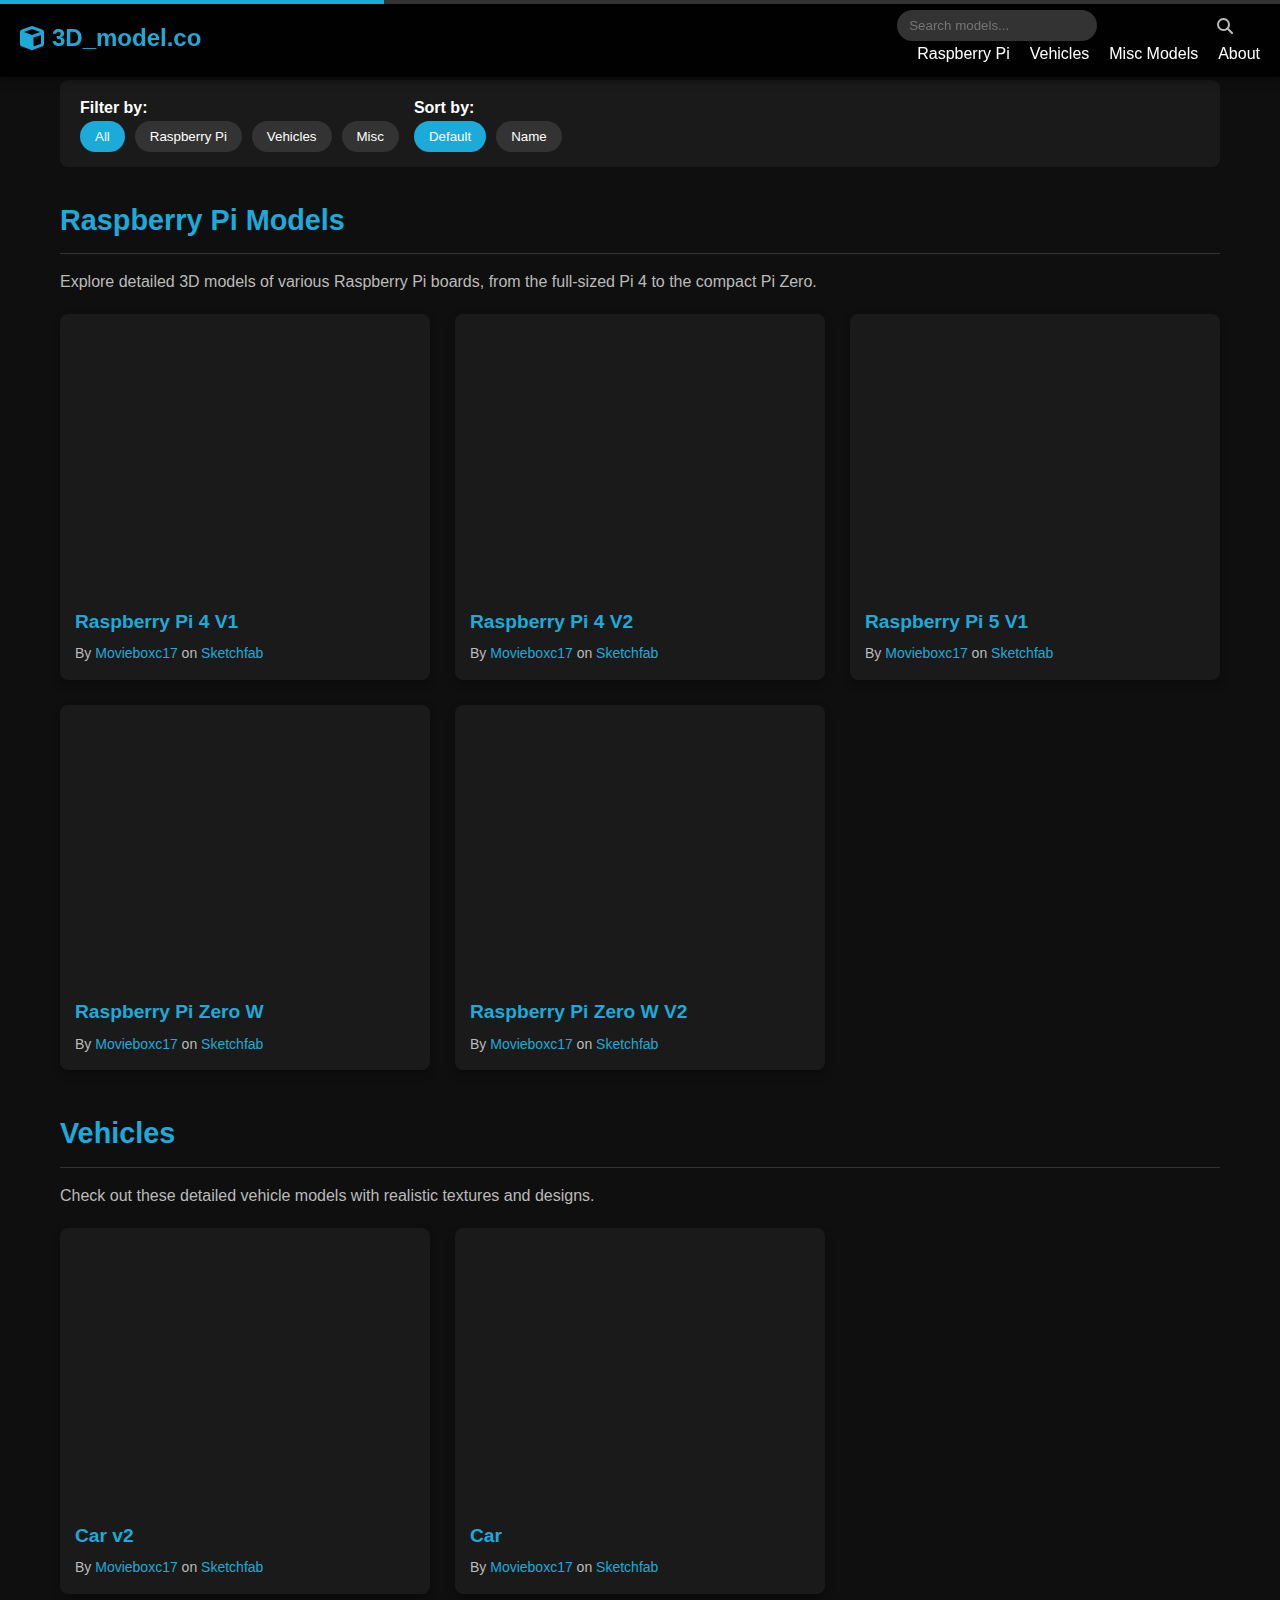
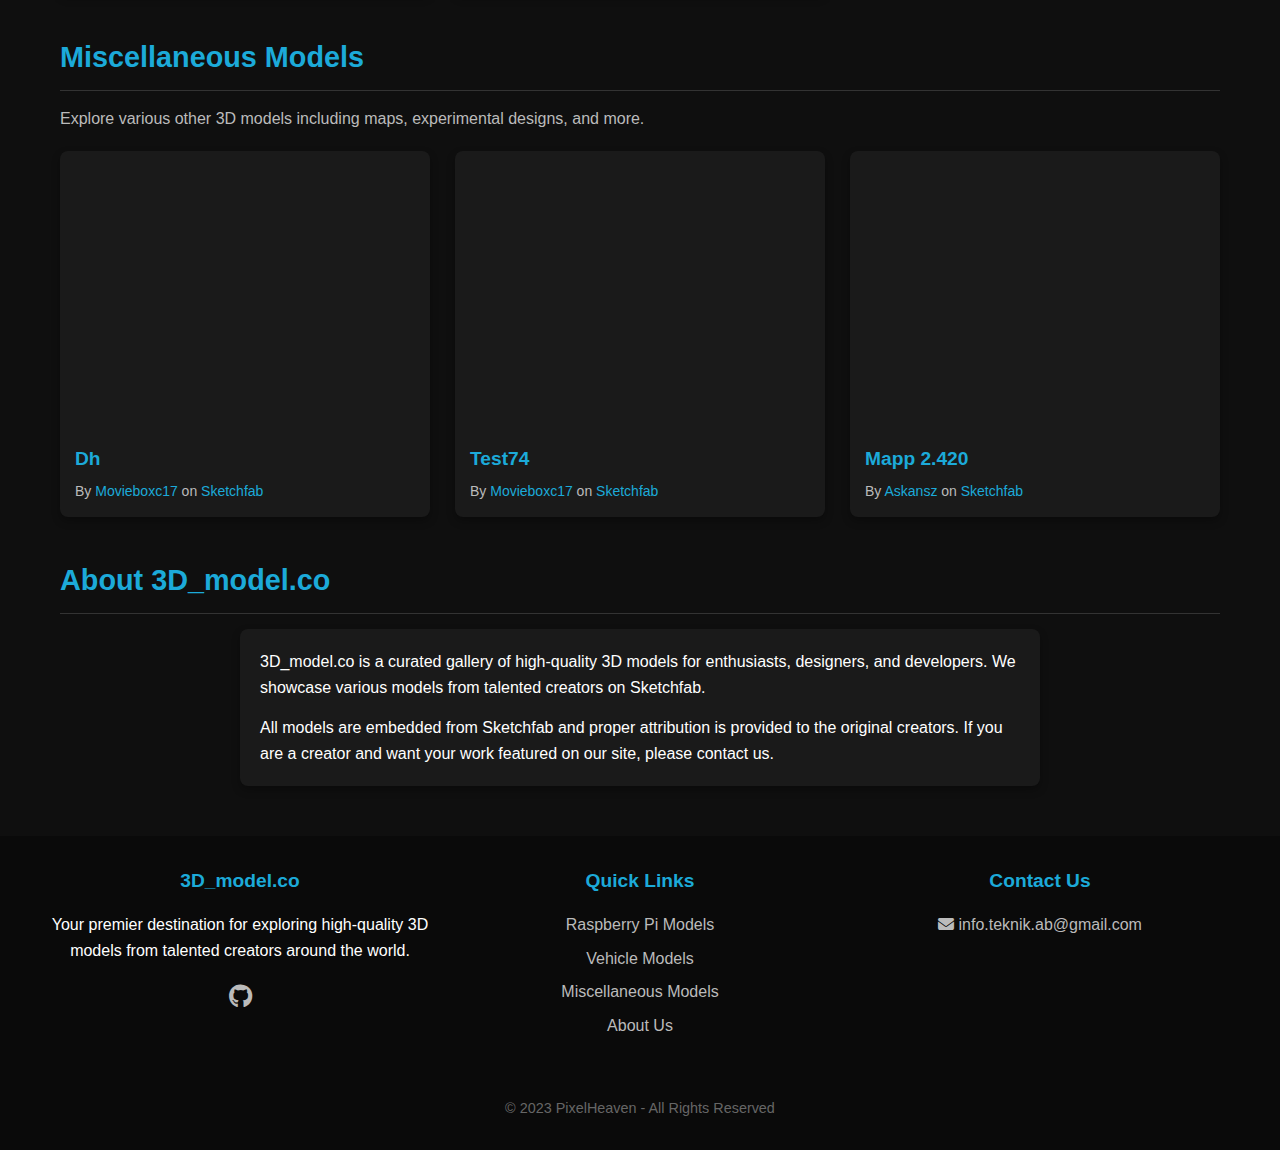
<file: index.html>
<!DOCTYPE html>
<html lang="en">
<head>
  <meta charset="UTF-8">
  <meta name="viewport" content="width=device-width, initial-scale=1.0">
  <title>3D Models Gallery | 3D_model.co</title>
  <link rel="stylesheet" href="https://cdnjs.cloudflare.com/ajax/libs/font-awesome/6.4.0/css/all.min.css">
  <style>
    /* Reset default margin and padding */
    * {
      margin: 0;
      padding: 0;
      box-sizing: border-box;
    }

    :root {
      --primary-color: #1caad9;
      --background-color: #0f0f0f;
      --card-background: #1a1a1a;
      --text-color: #fff;
      --secondary-text: #bbb;
      --accent-color: #ff4081;
    }

    body {
      font-family: 'Segoe UI', Tahoma, Geneva, Verdana, sans-serif;
      background-color: var(--background-color);
      color: var(--text-color);
      line-height: 1.6;
      padding-top: 60px; /* For fixed header */
    }

    /* Header Styles */
    header {
      background-color: rgba(0, 0, 0, 0.9);
      position: fixed;
      top: 0;
      left: 0;
      right: 0;
      z-index: 1000;
      box-shadow: 0 2px 10px rgba(0, 0, 0, 0.5);
      padding: 10px 20px;
      display: flex;
      justify-content: space-between;
      align-items: center;
    }

    .logo {
      font-size: 1.5rem;
      font-weight: bold;
      color: var(--primary-color);
      text-decoration: none;
      display: flex;
      align-items: center;
    }

    .logo i {
      margin-right: 8px;
    }

    nav ul {
      display: flex;
      list-style: none;
    }

    nav ul li {
      margin-left: 20px;
    }

    nav ul li a {
      color: var(--text-color);
      text-decoration: none;
      transition: color 0.3s;
    }

    nav ul li a:hover {
      color: var(--primary-color);
    }

    .search-bar {
      position: relative;
      margin-right: 15px;
    }

    .search-bar input {
      padding: 8px 35px 8px 12px;
      border-radius: 20px;
      border: none;
      background-color: #333;
      color: var(--text-color);
      width: 200px;
    }

    .search-bar i {
      position: absolute;
      right: 12px;
      top: 50%;
      transform: translateY(-50%);
      color: var(--secondary-text);
    }

    /* Main Content Styles */
    .main-container {
      max-width: 1200px;
      margin: 20px auto;
      padding: 0 20px;
    }

    .category-title {
      margin: 30px 0 15px;
      padding-bottom: 10px;
      border-bottom: 1px solid #333;
      font-size: 1.8rem;
      color: var(--primary-color);
    }

    .category-description {
      margin-bottom: 20px;
      color: var(--secondary-text);
    }

    .model-grid {
      display: grid;
      grid-template-columns: repeat(auto-fill, minmax(350px, 1fr));
      gap: 25px;
      margin-bottom: 40px;
    }

    .model-card {
      background-color: var(--card-background);
      border-radius: 8px;
      overflow: hidden;
      transition: transform 0.3s, box-shadow 0.3s;
      box-shadow: 0 4px 8px rgba(0, 0, 0, 0.3);
    }

    .model-card:hover {
      transform: translateY(-5px);
      box-shadow: 0 8px 16px rgba(0, 0, 0, 0.4);
    }

    .model-embed {
      width: 100%;
      padding-top: 75%; /* 4:3 Aspect ratio */
      position: relative;
    }

    .model-embed iframe {
      position: absolute;
      top: 0;
      left: 0;
      width: 100%;
      height: 100%;
      border: none;
    }

    .model-info {
      padding: 15px;
    }

    .model-title {
      font-size: 1.2rem;
      margin-bottom: 5px;
      color: var(--primary-color);
    }

    .attribution {
      font-size: 14px;
      color: var(--secondary-text);
    }

    .attribution a {
      color: var(--primary-color);
      text-decoration: none;
      transition: color 0.3s;
    }

    .attribution a:hover {
      text-decoration: underline;
    }

    /* Filter Controls */
    .filters {
      background-color: var(--card-background);
      padding: 15px 20px;
      border-radius: 8px;
      margin-bottom: 30px;
      display: flex;
      flex-wrap: wrap;
      gap: 15px;
      align-items: center;
    }

    .filter-label {
      font-weight: bold;
      margin-right: 10px;
    }

    .filter-options {
      display: flex;
      flex-wrap: wrap;
      gap: 10px;
    }

    .filter-btn {
      padding: 8px 15px;
      background-color: #333;
      border: none;
      border-radius: 20px;
      color: var(--text-color);
      cursor: pointer;
      transition: background-color 0.3s;
    }

    .filter-btn.active {
      background-color: var(--primary-color);
    }

    .filter-btn:hover:not(.active) {
      background-color: #444;
    }

    /* Footer Styles */
    footer {
      background-color: #0a0a0a;
      padding: 30px 20px;
      margin-top: 50px;
      text-align: center;
    }

    .footer-content {
      max-width: 1200px;
      margin: 0 auto;
      display: flex;
      flex-wrap: wrap;
      justify-content: space-between;
    }

    .footer-section {
      flex: 1;
      min-width: 250px;
      margin-bottom: 20px;
    }

    .footer-title {
      font-size: 1.2rem;
      margin-bottom: 15px;
      color: var(--primary-color);
    }

    .footer-links a {
      display: block;
      color: var(--secondary-text);
      text-decoration: none;
      margin-bottom: 8px;
      transition: color 0.3s;
    }

    .footer-links a:hover {
      color: var(--text-color);
    }

    .social-icons {
      display: flex;
      gap: 15px;
      justify-content: center;
      margin-top: 15px;
    }

    .social-icons a {
      color: var(--secondary-text);
      font-size: 1.5rem;
      transition: color 0.3s;
    }

    .social-icons a:hover {
      color: var(--primary-color);
    }

    .copyright {
      margin-top: 30px;
      color: #666;
      font-size: 0.9rem;
      text-align: center;
      width: 100%;
    }

    /* Responsive Styles */
    @media (max-width: 768px) {
      header {
        flex-direction: column;
        padding: 10px;
      }

      .logo {
        margin-bottom: 10px;
      }

      .search-and-nav {
        width: 100%;
      }

      .search-bar {
        margin: 10px 0;
        width: 100%;
      }

      .search-bar input {
        width: 100%;
      }

      nav ul {
        justify-content: center;
        margin: 10px 0;
      }

      nav ul li {
        margin: 0 10px;
      }

      .model-grid {
        grid-template-columns: repeat(auto-fill, minmax(280px, 1fr));
      }

      .filters {
        flex-direction: column;
        align-items: flex-start;
      }
    }

    @media (max-width: 480px) {
      .model-grid {
        grid-template-columns: 1fr;
      }
    }

    /* Loading Animation */
    .loader {
      width: 100%;
      height: 4px;
      background-color: #333;
      position: fixed;
      top: 0;
      overflow: hidden;
      z-index: 1001;
    }

    .loader:before {
      content: "";
      position: absolute;
      background-color: var(--primary-color);
      height: 4px;
      width: 30%;
      animation: loading 2s infinite ease-in-out;
    }

    @keyframes loading {
      0% { left: -30%; }
      50% { left: 100%; }
      100% { left: -30%; }
    }
  </style>
</head>
<body>
  <div class="loader" id="loader"></div>

  <header>
    <a href="#" class="logo"><i class="fas fa-cube"></i> 3D_model.co</a>
    
    <div class="search-and-nav">
      <div class="search-bar">
        <input type="text" placeholder="Search models..." id="search-input">
        <i class="fas fa-search"></i>
      </div>
      
      <nav>
        <ul>
          <li><a href="#raspberry-pi">Raspberry Pi</a></li>
          <li><a href="#vehicles">Vehicles</a></li>
          <li><a href="#misc">Misc Models</a></li>
          <li><a href="#about">About</a></li>
        </ul>
      </nav>
    </div>
  </header>

  <div class="main-container">
    <div class="filters">
      <div>
        <span class="filter-label">Filter by:</span>
        <div class="filter-options">
          <button class="filter-btn active" data-filter="all">All</button>
          <button class="filter-btn" data-filter="raspberry-pi">Raspberry Pi</button>
          <button class="filter-btn" data-filter="vehicles">Vehicles</button>
          <button class="filter-btn" data-filter="misc">Misc</button>
        </div>
      </div>
      
      <div>
        <span class="filter-label">Sort by:</span>
        <div class="filter-options">
          <button class="filter-btn active" data-sort="default">Default</button>
          <button class="filter-btn" data-sort="name">Name</button>
        </div>
      </div>
    </div>

    <section id="raspberry-pi">
      <h2 class="category-title">Raspberry Pi Models</h2>
      <p class="category-description">Explore detailed 3D models of various Raspberry Pi boards, from the full-sized Pi 4 to the compact Pi Zero.</p>
      
      <div class="model-grid">
        <!-- Raspberry Pi 4 V1 -->
        <div class="model-card" data-category="raspberry-pi">
          <div class="model-embed">
            <iframe title="Raspberry Pi 4 V1" frameborder="0" allowfullscreen mozallowfullscreen="true" webkitallowfullscreen="true" allow="autoplay; fullscreen; xr-spatial-tracking" xr-spatial-tracking execution-while-out-of-viewport execution-while-not-rendered web-share src="https://sketchfab.com/models/dc123b68a6544ca3aacad88e11a68387/embed"></iframe>
          </div>
          <div class="model-info">
            <h3 class="model-title">Raspberry Pi 4 V1</h3>
            <div class="attribution">
              <p>By <a href="https://sketchfab.com/Movieboxc17?utm_medium=embed&utm_campaign=share-popup&utm_content=dc123b68a6544ca3aacad88e11a68387" target="_blank" rel="nofollow">Movieboxc17</a> on <a href="https://sketchfab.com?utm_medium=embed&utm_campaign=share-popup&utm_content=dc123b68a6544ca3aacad88e11a68387" target="_blank" rel="nofollow">Sketchfab</a></p>
            </div>
          </div>
        </div>
        
        <!-- Raspberry Pi 4 V2 -->
        <div class="model-card" data-category="raspberry-pi">
          <div class="model-embed">
            <iframe title="Raspberry Pi 4 V2" frameborder="0" allowfullscreen mozallowfullscreen="true" webkitallowfullscreen="true" allow="autoplay; fullscreen; xr-spatial-tracking" xr-spatial-tracking execution-while-out-of-viewport execution-while-not-rendered web-share src="https://sketchfab.com/models/a55c96b9c1aa4618b4bf182718513bf2/embed"></iframe>
          </div>
          <div class="model-info">
            <h3 class="model-title">Raspberry Pi 4 V2</h3>
            <div class="attribution">
              <p>By <a href="https://sketchfab.com/Movieboxc17?utm_medium=embed&utm_campaign=share-popup&utm_content=a55c96b9c1aa4618b4bf182718513bf2" target="_blank" rel="nofollow">Movieboxc17
              </a> on <a href="https://sketchfab.com?utm_medium=embed&utm_campaign=share-popup&utm_content=a55c96b9c1aa4618b4bf182718513bf2" target="_blank" rel="nofollow">Sketchfab</a></p>
            </div>
          </div>
        </div>
        
        <!-- Raspberry Pi 5 V1 -->
        <div class="model-card" data-category="raspberry-pi">
          <div class="model-embed">
            <iframe title="Raspberry Pi 5 V1" frameborder="0" allowfullscreen mozallowfullscreen="true" webkitallowfullscreen="true" allow="autoplay; fullscreen; xr-spatial-tracking" xr-spatial-tracking execution-while-out-of-viewport execution-while-not-rendered web-share src="https://sketchfab.com/models/ad3d7a23292d48db830f97983577e0c5/embed?ui_theme=dark"></iframe>
          </div>
          <div class="model-info">
            <h3 class="model-title">Raspberry Pi 5 V1</h3>
            <div class="attribution">
              <p>By <a href="https://sketchfab.com/Movieboxc17?utm_medium=embed&utm_campaign=share-popup&utm_content=ad3d7a23292d48db830f97983577e0c5" target="_blank" rel="nofollow">Movieboxc17</a> on <a href="https://sketchfab.com?utm_medium=embed&utm_campaign=share-popup&utm_content=ad3d7a23292d48db830f97983577e0c5" target="_blank" rel="nofollow">Sketchfab</a></p>
            </div>
          </div>
        </div>
        
        <!-- Raspberry Pi Zero W -->
        <div class="model-card" data-category="raspberry-pi">
          <div class="model-embed">
            <iframe title="Raspberry Pi Zero W" frameborder="0" allowfullscreen mozallowfullscreen="true" webkitallowfullscreen="true" allow="autoplay; fullscreen; xr-spatial-tracking" xr-spatial-tracking execution-while-out-of-viewport execution-while-not-rendered web-share src="https://sketchfab.com/models/fe63598141244d2984879fe2f03a9aeb/embed"></iframe>
          </div>
          <div class="model-info">
            <h3 class="model-title">Raspberry Pi Zero W</h3>
            <div class="attribution">
              <p>By <a href="https://sketchfab.com/Movieboxc17?utm_medium=embed&utm_campaign=share-popup&utm_content=fe63598141244d2984879fe2f03a9aeb" target="_blank" rel="nofollow">Movieboxc17</a> on <a href="https://sketchfab.com?utm_medium=embed&utm_campaign=share-popup&utm_content=fe63598141244d2984879fe2f03a9aeb" target="_blank" rel="nofollow">Sketchfab</a></p>
            </div>
          </div>
        </div>
        
        <!-- Raspberry Pi Zero W V2 -->
        <div class="model-card" data-category="raspberry-pi">
          <div class="model-embed">
            <iframe title="Raspberry Pi Zero W V2" frameborder="0" allowfullscreen mozallowfullscreen="true" webkitallowfullscreen="true" allow="autoplay; fullscreen; xr-spatial-tracking" xr-spatial-tracking execution-while-out-of-viewport execution-while-not-rendered web-share src="https://sketchfab.com/models/da36606f4f07463f86c291269c66f4f1/embed"></iframe>
          </div>
          <div class="model-info">
            <h3 class="model-title">Raspberry Pi Zero W V2</h3>
            <div class="attribution">
              <p>By <a href="https://sketchfab.com/Movieboxc17?utm_medium=embed&utm_campaign=share-popup&utm_content=da36606f4f07463f86c291269c66f4f1" target="_blank" rel="nofollow">Movieboxc17</a> on <a href="https://sketchfab.com?utm_medium=embed&utm_campaign=share-popup&utm_content=da36606f4f07463f86c291269c66f4f1" target="_blank" rel="nofollow">Sketchfab</a></p>
            </div>
          </div>
        </div>
      </div>
    </section>
    
    <section id="vehicles">
      <h2 class="category-title">Vehicles</h2>
      <p class="category-description">Check out these detailed vehicle models with realistic textures and designs.</p>
      
      <div class="model-grid">
        <!-- Car v2 -->
        <div class="model-card" data-category="vehicles">
          <div class="model-embed">
            <iframe title="Car v2" frameborder="0" allowfullscreen mozallowfullscreen="true" webkitallowfullscreen="true" allow="autoplay; fullscreen; xr-spatial-tracking" xr-spatial-tracking execution-while-out-of-viewport execution-while-not-rendered web-share src="https://sketchfab.com/models/3d64fa30dfc84fa880cf2d0a4e3ce3d8/embed"></iframe>
          </div>
          <div class="model-info">
            <h3 class="model-title">Car v2</h3>
            <div class="attribution">
              <p>By <a href="https://sketchfab.com/Movieboxc17?utm_medium=embed&utm_campaign=share-popup&utm_content=3d64fa30dfc84fa880cf2d0a4e3ce3d8" target="_blank" rel="nofollow">Movieboxc17</a> on <a href="https://sketchfab.com?utm_medium=embed&utm_campaign=share-popup&utm_content=3d64fa30dfc84fa880cf2d0a4e3ce3d8" target="_blank" rel="nofollow">Sketchfab</a></p>
            </div>
          </div>
        </div>
        
        <!-- Car -->
        <div class="model-card" data-category="vehicles">
          <div class="model-embed">
            <iframe title="Car" frameborder="0" allowfullscreen mozallowfullscreen="true" webkitallowfullscreen="true" allow="autoplay; fullscreen; xr-spatial-tracking" xr-spatial-tracking execution-while-out-of-viewport execution-while-not-rendered web-share src="https://sketchfab.com/models/832cd14958544758b996896626b63ce2/embed"></iframe>
          </div>
          <div class="model-info">
            <h3 class="model-title">Car</h3>
            <div class="attribution">
              <p>By <a href="https://sketchfab.com/Movieboxc17?utm_medium=embed&utm_campaign=share-popup&utm_content=832cd14958544758b996896626b63ce2" target="_blank" rel="nofollow">Movieboxc17</a> on <a href="https://sketchfab.com?utm_medium=embed&utm_campaign=share-popup&utm_content=832cd14958544758b996896626b63ce2" target="_blank" rel="nofollow">Sketchfab</a></p>
            </div>
          </div>
        </div>
      </div>
    </section>
    
    <section id="misc">
      <h2 class="category-title">Miscellaneous Models</h2>
      <p class="category-description">Explore various other 3D models including maps, experimental designs, and more.</p>
      
      <div class="model-grid">
        <!-- Dh -->
        <div class="model-card" data-category="misc">
          <div class="model-embed">
            <iframe title="Dh" frameborder="0" allowfullscreen mozallowfullscreen="true" webkitallowfullscreen="true" allow="autoplay; fullscreen; xr-spatial-tracking" xr-spatial-tracking execution-while-out-of-viewport execution-while-not-rendered web-share src="https://sketchfab.com/models/c97cc2e5000b47c1b3b441908deb8af3/embed"></iframe>
          </div>
          <div class="model-info">
            <h3 class="model-title">Dh</h3>
            <div class="attribution">
              <p>By <a href="https://sketchfab.com/Movieboxc17?utm_medium=embed&utm_campaign=share-popup&utm_content=c97cc2e5000b47c1b3b441908deb8af3" target="_blank" rel="nofollow">Movieboxc17</a> on <a href="https://sketchfab.com?utm_medium=embed&utm_campaign=share-popup&utm_content=c97cc2e5000b47c1b3b441908deb8af3" target="_blank" rel="nofollow">Sketchfab</a></p>
            </div>
          </div>
        </div>
        
        <!-- Test74 -->
        <div class="model-card" data-category="misc">
          <div class="model-embed">
            <iframe title="Test74" frameborder="0" allowfullscreen mozallowfullscreen="true" webkitallowfullscreen="true" allow="autoplay; fullscreen; xr-spatial-tracking" xr-spatial-tracking execution-while-out-of-viewport execution-while-not-rendered web-share src="https://sketchfab.com/models/f4700c34ee7a4c27acfbd300446722ec/embed"></iframe>
          </div>
          <div class="model-info">
            <h3 class="model-title">Test74</h3>
            <div class="attribution">
              <p>By <a href="https://sketchfab.com/Movieboxc17?utm_medium=embed&utm_campaign=share-popup&utm_content=f4700c34ee7a4c27acfbd300446722ec" target="_blank" rel="nofollow">Movieboxc17</a> on <a href="https://sketchfab.com?utm_medium=embed&utm_campaign=share-popup&utm_content=f4700c34ee7a4c27acfbd300446722ec" target="_blank" rel="nofollow">Sketchfab</a></p>
            </div>
          </div>
        </div>
        
        <!-- Mapp 2.420 -->
        <div class="model-card" data-category="misc">
          <div class="model-embed">
            <iframe title="Mapp 2.420" frameborder="0" allowfullscreen mozallowfullscreen="true" webkitallowfullscreen="true" allow="autoplay; fullscreen; xr-spatial-tracking" xr-spatial-tracking execution-while-out-of-viewport execution-while-not-rendered web-share src="https://sketchfab.com/models/74209a4925874978908db63ac10740fb/embed"></iframe>
          </div>
          <div class="model-info">
            <h3 class="model-title">Mapp 2.420</h3>
            <div class="attribution">
              <p>By <a href="https://sketchfab.com/Askansz?utm_medium=embed&utm_campaign=share-popup&utm_content=74209a4925874978908db63ac10740fb" target="_blank" rel="nofollow">Askansz</a> on <a href="https://sketchfab.com?utm_medium=embed&utm_campaign=share-popup&utm_content=74209a4925874978908db63ac10740fb" target="_blank" rel="nofollow">Sketchfab</a></p>
            </div>
          </div>
        </div>
      </div>
    </section>
    
    <section id="about" class="about-section">
      <h2 class="category-title">About 3D_model.co</h2>
      <div class="model-card" style="padding: 20px; max-width: 800px; margin: 0 auto;">
        <p>3D_model.co is a curated gallery of high-quality 3D models for enthusiasts, designers, and developers. We showcase various models from talented creators on Sketchfab.</p>
        <p style="margin-top: 15px;">All models are embedded from Sketchfab and proper attribution is provided to the original creators. If you are a creator and want your work featured on our site, please contact us.</p>
      </div>
    </section>
  </div>

  <footer>
    <div class="footer-content">
      <div class="footer-section">
        <h3 class="footer-title">3D_model.co</h3>
        <p>Your premier destination for exploring high-quality 3D models from talented creators around the world.</p>
        <div class="social-icons">
          <a href="#"><i class="fab fa-github"></i></a>
        </div>
      </div>
      
      <div class="footer-section">
        <h3 class="footer-title">Quick Links</h3>
        <div class="footer-links">
          <a href="#raspberry-pi">Raspberry Pi Models</a>
          <a href="#vehicles">Vehicle Models</a>
          <a href="#misc">Miscellaneous Models</a>
          <a href="#about">About Us</a>
        </div>
      </div>
      
      <div class="footer-section">
        <h3 class="footer-title">Contact Us</h3>
        <div class="footer-links">
          <a href="mailto:info@3d-model.co"><i class="fas fa-envelope"></i> info.teknik.ab@gmail.com</a>
        </div>
      </div>
      
      <div class="copyright">
        <p>&copy; 2023 PixelHeaven - All Rights Reserved</p>
      </div>
    </div>
  </footer>

  <script>
    // Show/hide loader
    document.addEventListener('DOMContentLoaded', function() {
      // Hide loader after page loads
      setTimeout(function() {
        document.getElementById('loader').style.display = 'none';
      }, 1000);
      
            // Filter functionality
            const filterButtons = document.querySelectorAll('.filter-btn[data-filter]');
      const sortButtons = document.querySelectorAll('.filter-btn[data-sort]');
      const modelCards = document.querySelectorAll('.model-card');
      const searchInput = document.getElementById('search-input');
      
      // Filter by category
      filterButtons.forEach(button => {
        button.addEventListener('click', function() {
          // Update active button
          filterButtons.forEach(btn => btn.classList.remove('active'));
          this.classList.add('active');
          
          const filterValue = this.getAttribute('data-filter');
          
          modelCards.forEach(card => {
            if (filterValue === 'all' || card.getAttribute('data-category') === filterValue) {
              card.style.display = '';
            } else {
              card.style.display = 'none';
            }
          });
        });
      });
      
      // Sort functionality
      sortButtons.forEach(button => {
        button.addEventListener('click', function() {
          // Update active button
          sortButtons.forEach(btn => btn.classList.remove('active'));
          this.classList.add('active');
          
          const sortValue = this.getAttribute('data-sort');
          const grids = document.querySelectorAll('.model-grid');
          
          grids.forEach(grid => {
            const items = Array.from(grid.children);
            
            if (sortValue === 'name') {
              items.sort((a, b) => {
                const titleA = a.querySelector('.model-title').textContent.trim().toLowerCase();
                const titleB = b.querySelector('.model-title').textContent.trim().toLowerCase();
                return titleA.localeCompare(titleB);
              });
            } else {
              // Default order (original DOM order)
              items.sort((a, b) => {
                return Array.from(grid.children).indexOf(a) - Array.from(grid.children).indexOf(b);
              });
            }
            
            // Remove all items
            items.forEach(item => grid.removeChild(item));
            
            // Add sorted items
            items.forEach(item => grid.appendChild(item));
          });
        });
      });
      
      // Search functionality
      searchInput.addEventListener('input', function() {
        const searchTerm = this.value.toLowerCase().trim();
        
        modelCards.forEach(card => {
          const title = card.querySelector('.model-title').textContent.toLowerCase();
          const attribution = card.querySelector('.attribution').textContent.toLowerCase();
          
          if (title.includes(searchTerm) || attribution.includes(searchTerm)) {
            card.style.display = '';
          } else {
            card.style.display = 'none';
          }
        });
      });
      
      // Lazy loading for iframes
      function lazyLoadIframes() {
        const iframes = document.querySelectorAll('iframe');
        
        const observer = new IntersectionObserver((entries) => {
          entries.forEach(entry => {
            if (entry.isIntersecting) {
              // Load the iframe only when it's in viewport
              const iframe = entry.target;
              if (iframe.dataset.src) {
                iframe.src = iframe.dataset.src;
                iframe.removeAttribute('data-src');
              }
              // Stop observing once loaded
              observer.unobserve(iframe);
            }
          });
        }, { threshold: 0.1 });
        
        iframes.forEach(iframe => {
          // Replace actual src with data-src
          if (!iframe.dataset.src) {
            iframe.dataset.src = iframe.src;
            iframe.src = 'about:blank';
          }
          observer.observe(iframe);
        });
      }
      
      // Initialize lazy loading
      lazyLoadIframes();
      
      // Smooth scrolling for anchor links
      document.querySelectorAll('a[href^="#"]').forEach(anchor => {
        anchor.addEventListener('click', function(e) {
          e.preventDefault();
          
          const targetId = this.getAttribute('href');
          if (targetId === '#') return;
          
          const targetElement = document.querySelector(targetId);
          if (targetElement) {
            const headerHeight = document.querySelector('header').offsetHeight;
            const targetPosition = targetElement.getBoundingClientRect().top + window.pageYOffset - headerHeight;
            
            window.scrollTo({
              top: targetPosition,
              behavior: 'smooth'
            });
          }
        });
      });
    });
  </script>
</body>
</html>
</file>
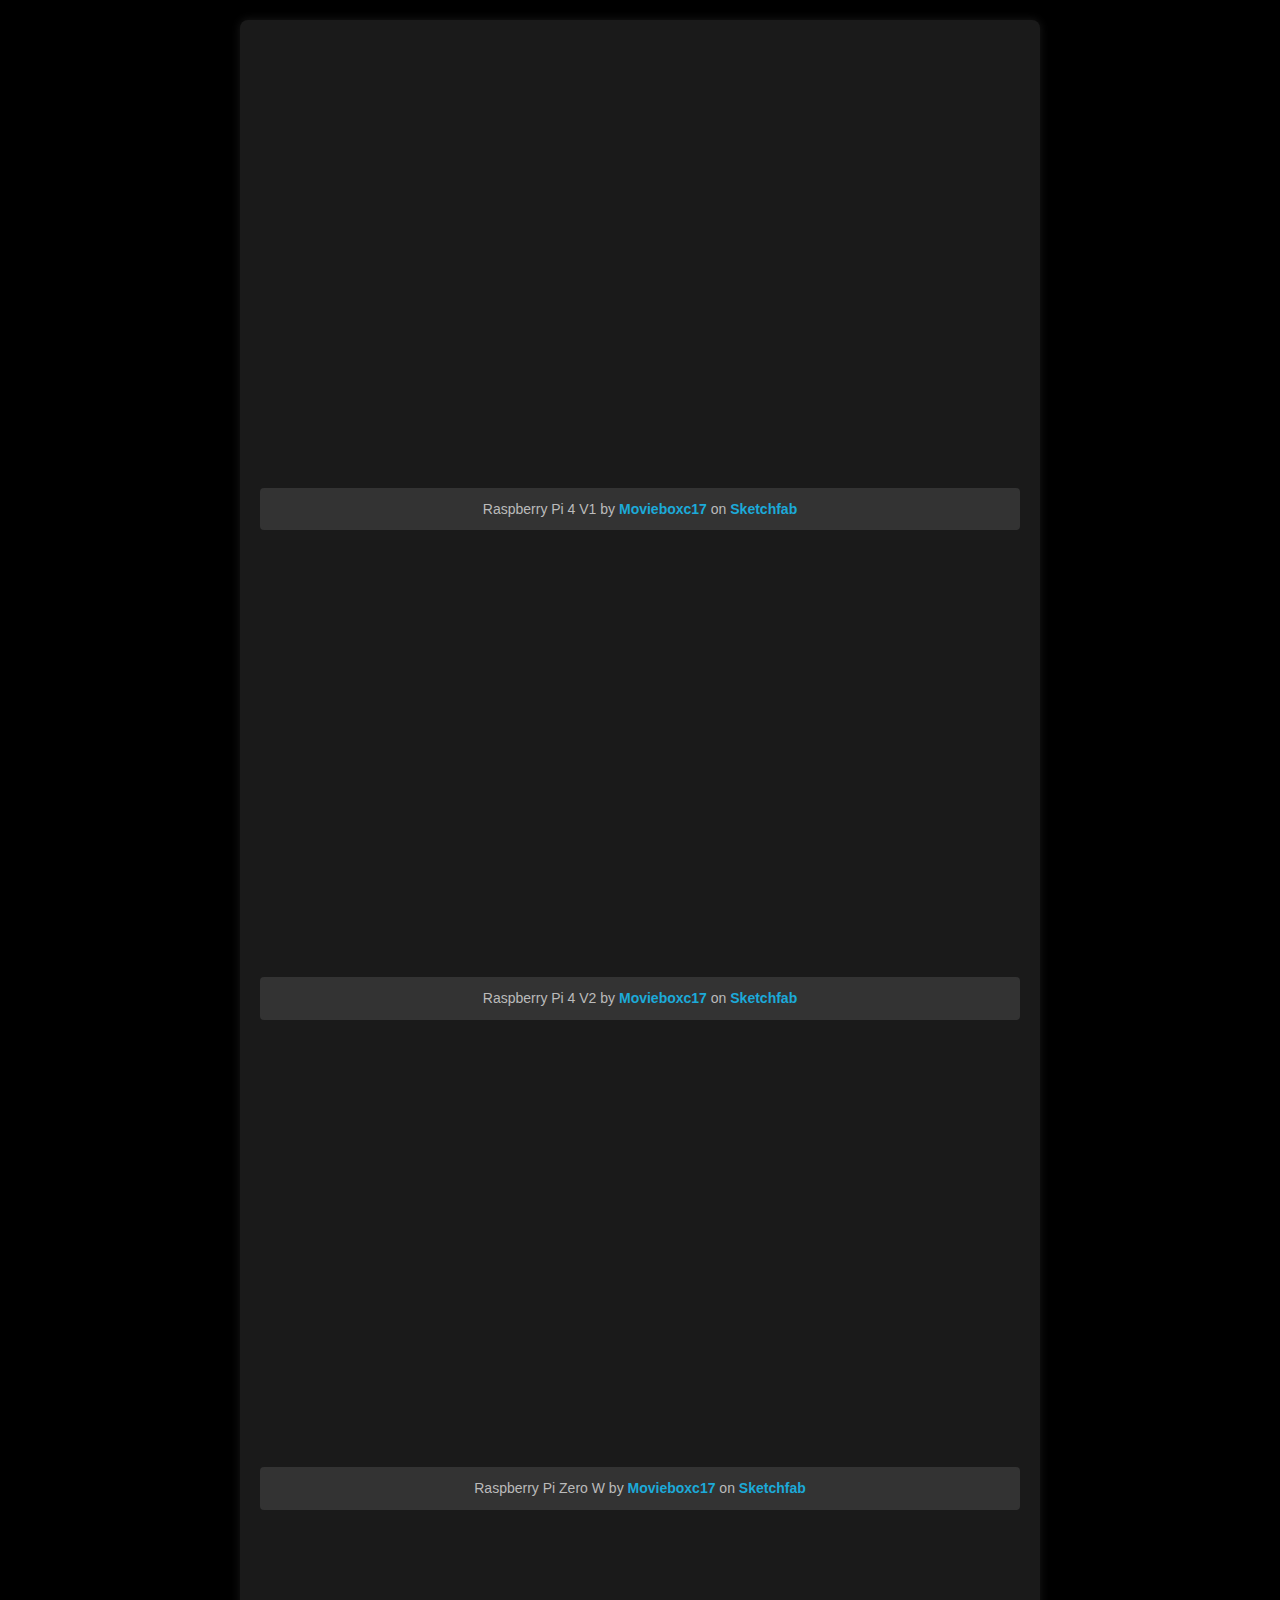
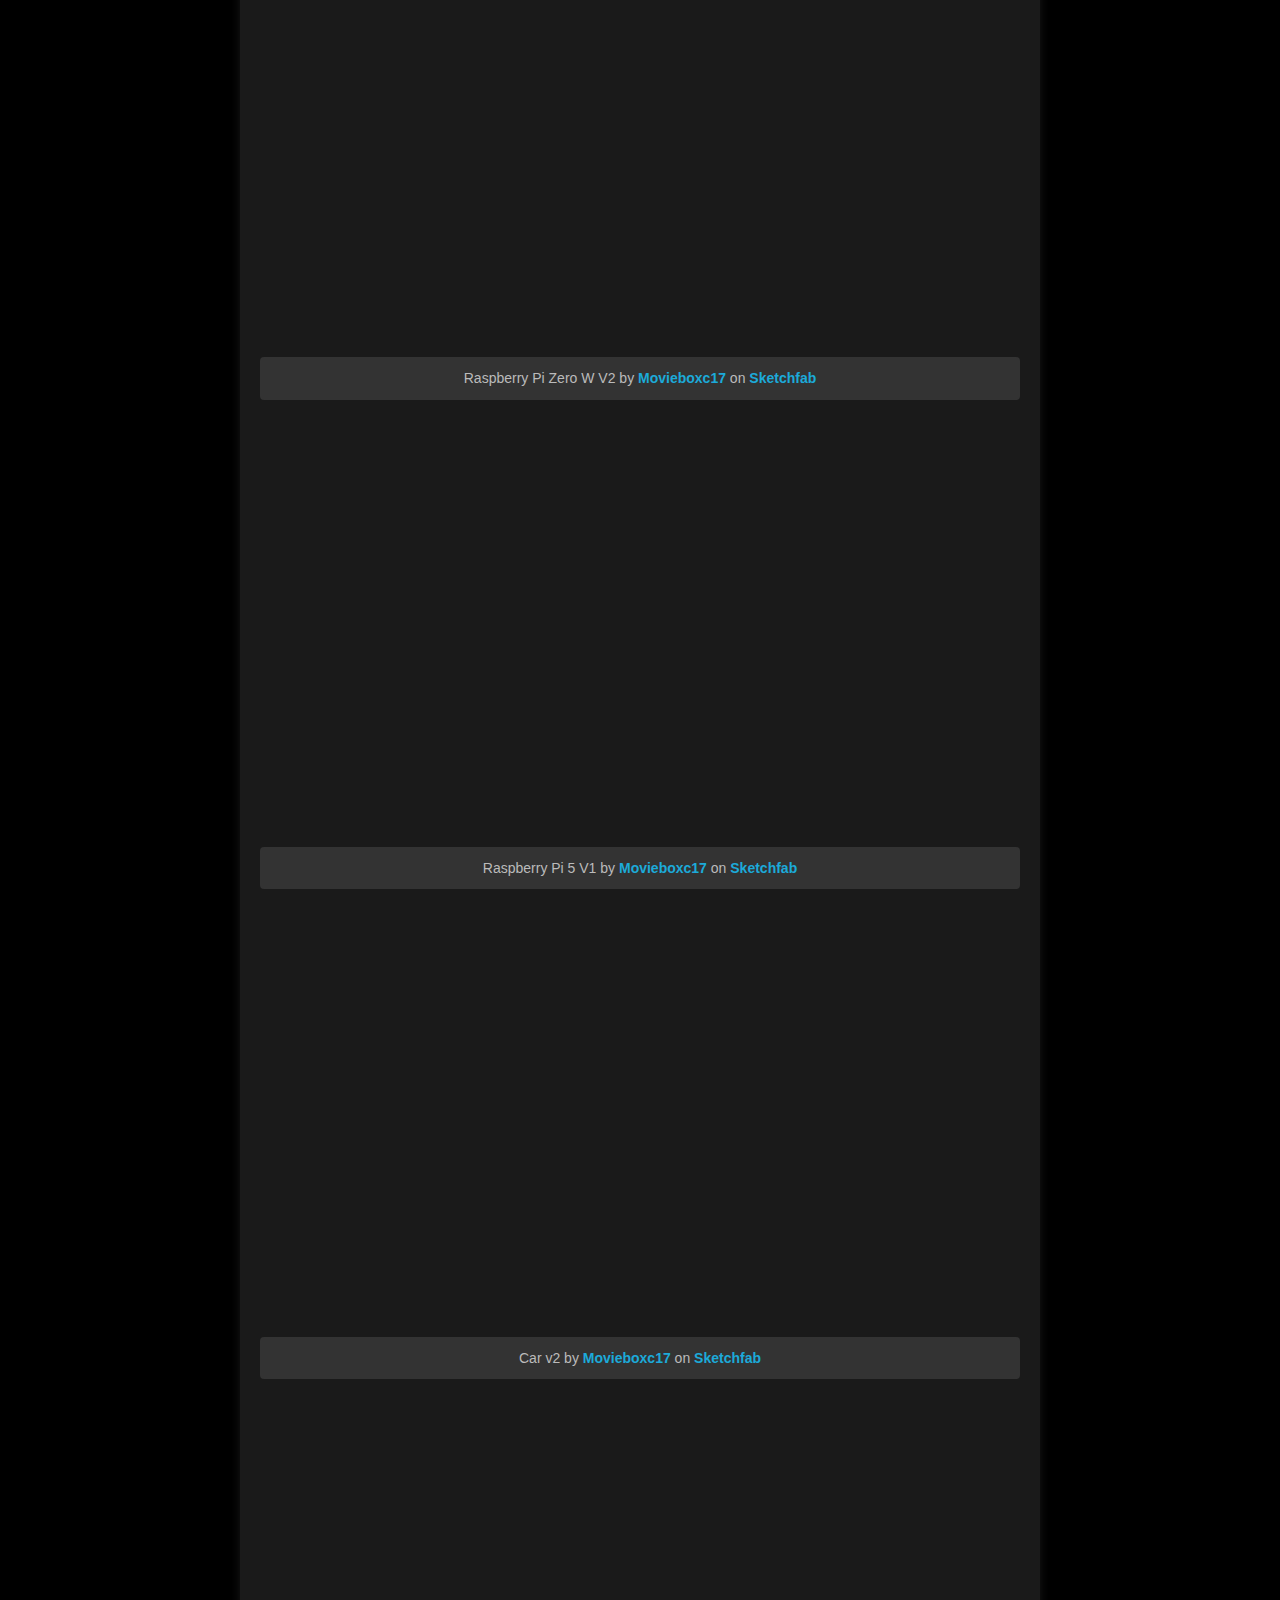
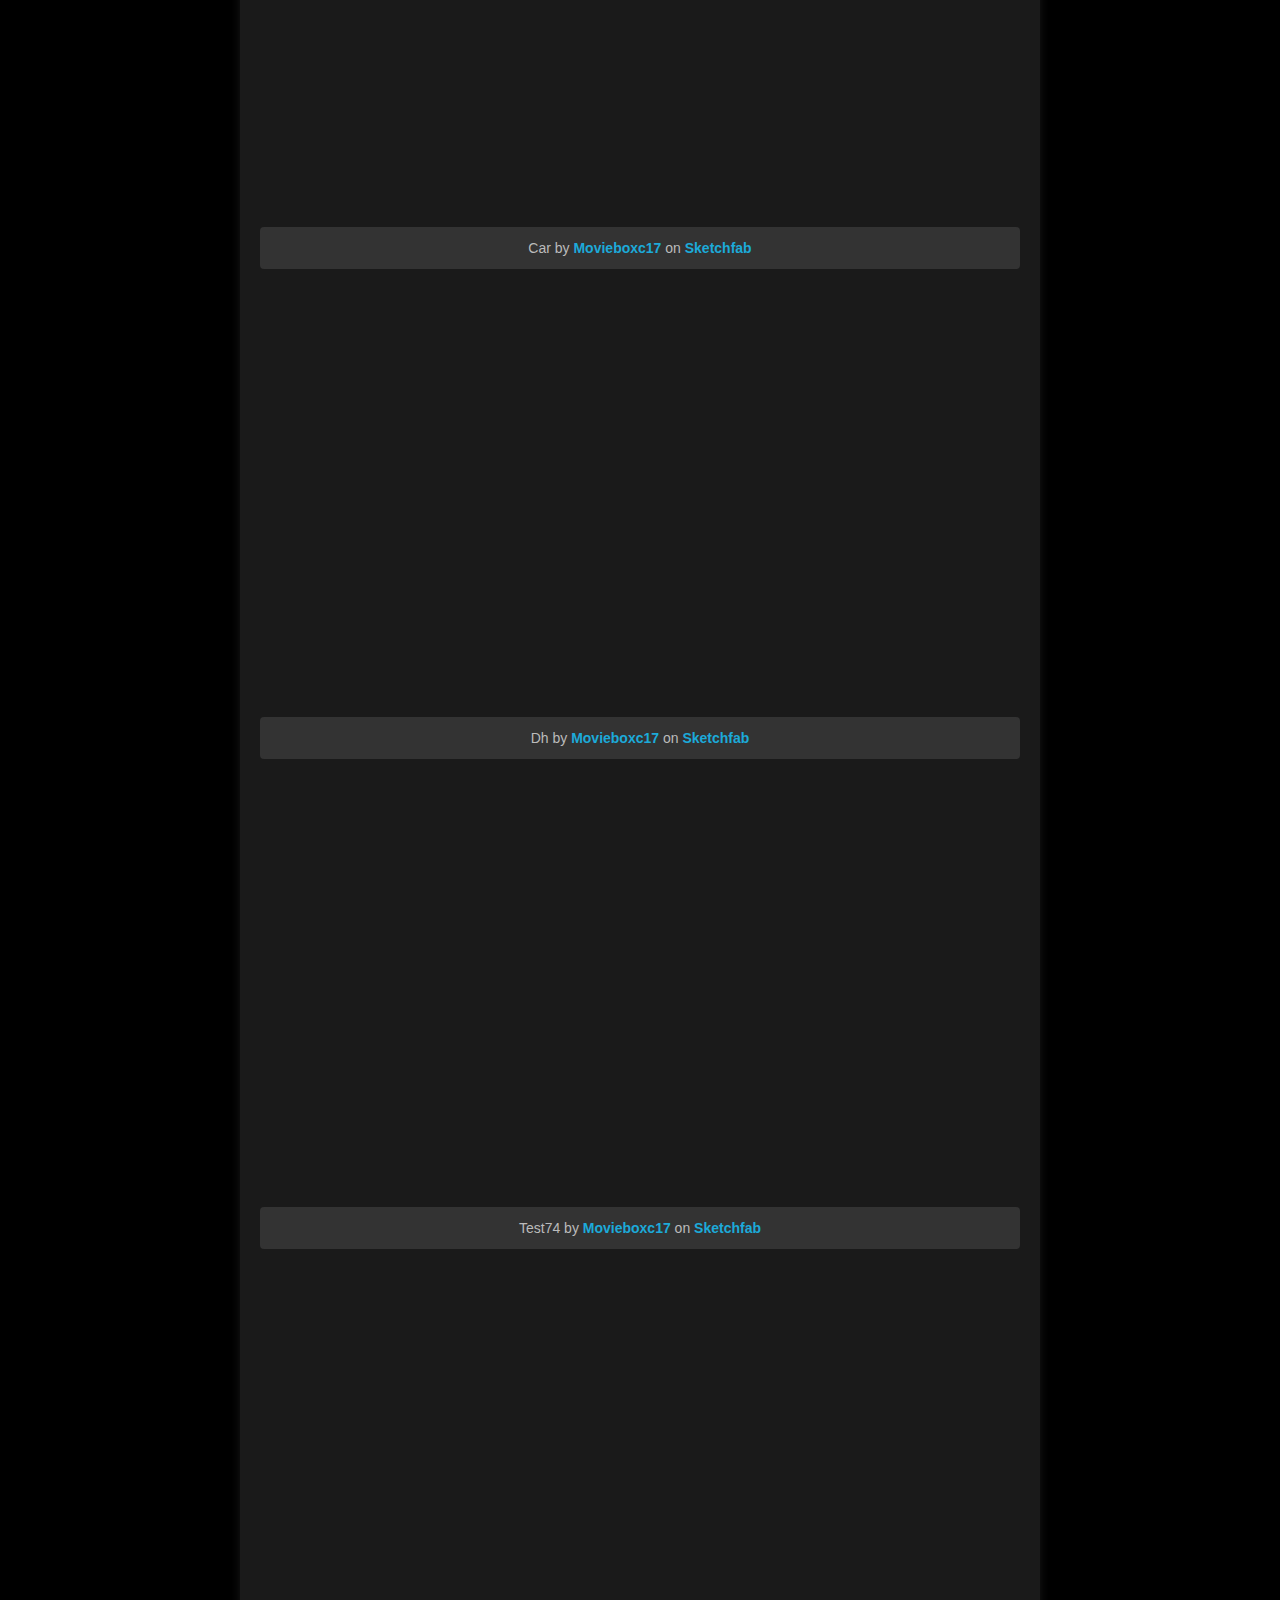
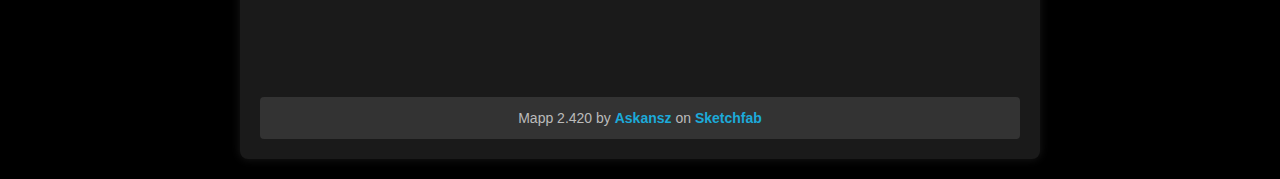
<file: index2.html>
<!DOCTYPE html>
<html lang="en">
<head>
  <meta charset="UTF-8">
  <meta name="viewport" content="width=device-width, initial-scale=1.0">
  <title>3D Models</title>
  <style>
    /* Reset default margin and padding */
    * {
      margin: 0;
      padding: 0;
      box-sizing: border-box;
    }

    body {
      font-family: Arial, sans-serif;
      background-color: #000; /* Black background */
      color: #fff; /* White text */
      line-height: 1.6;
    }

    .container {
      max-width: 800px;
      margin: 20px auto;
      background-color: #1a1a1a; /* Dark grey background for the container */
      border-radius: 8px;
      box-shadow: 0 0 10px rgba(255, 255, 255, 0.1);
      overflow: hidden;
      padding: 20px;
    }

    .sketchfab-embed-wrapper {
      width: 100%;
      padding-top: 56.25%; /* Aspect ratio 16:9 */
      position: relative;
      margin-bottom: 20px;
    }

    .sketchfab-embed-wrapper iframe {
      position: absolute;
      top: 0;
      left: 0;
      width: 100%;
      height: 100%;
      border: none;
    }

    .attribution {
      padding: 10px;
      text-align: center;
      background-color: #333; /* Dark grey background for attribution */
      border-radius: 4px;
    }

    .attribution p {
      font-size: 14px;
      color: #bbb; /* Light grey text */
    }

    .attribution a {
      font-weight: bold;
      color: #1caad9;
      text-decoration: none;
    }

    .attribution a:hover {
      text-decoration: underline;
    }
  </style>
</head>
<body>

  <div class="container">
    <div class="sketchfab-embed-wrapper">
      <iframe title="Raspberry Pi 4 V1" frameborder="0" allowfullscreen mozallowfullscreen="true" webkitallowfullscreen="true" allow="autoplay; fullscreen; xr-spatial-tracking" xr-spatial-tracking execution-while-out-of-viewport execution-while-not-rendered web-share src="https://sketchfab.com/models/dc123b68a6544ca3aacad88e11a68387/embed"></iframe>
    </div>
    <div class="attribution">
      <p>
        <span>Raspberry Pi 4 V1</span>
        by
        <a href="https://sketchfab.com/Movieboxc17?utm_medium=embed&utm_campaign=share-popup&utm_content=dc123b68a6544ca3aacad88e11a68387" target="_blank" rel="nofollow">Movieboxc17</a>
        on
        <a href="https://sketchfab.com?utm_medium=embed&utm_campaign=share-popup&utm_content=dc123b68a6544ca3aacad88e11a68387" target="_blank" rel="nofollow">Sketchfab</a>
      </p>
    </div>

    <div class="sketchfab-embed-wrapper">
      <iframe title="Raspberry Pi 4 V2" frameborder="0" allowfullscreen mozallowfullscreen="true" webkitallowfullscreen="true" allow="autoplay; fullscreen; xr-spatial-tracking" xr-spatial-tracking execution-while-out-of-viewport execution-while-not-rendered web-share src="https://sketchfab.com/models/a55c96b9c1aa4618b4bf182718513bf2/embed"></iframe>
    </div>
    <div class="attribution">
      <p>
        <span>Raspberry Pi 4 V2</span>
        by
        <a href="https://sketchfab.com/Movieboxc17?utm_medium=embed&utm_campaign=share-popup&utm_content=a55c96b9c1aa4618b4bf182718513bf2" target="_blank" rel="nofollow">Movieboxc17</a>
        on
        <a href="https://sketchfab.com?utm_medium=embed&utm_campaign=share-popup&utm_content=a55c96b9c1aa4618b4bf182718513bf2" target="_blank" rel="nofollow">Sketchfab</a>
      </p>
    </div>

    <div class="sketchfab-embed-wrapper">
      <iframe title="Raspberry Pi Zero W" frameborder="0" allowfullscreen mozallowfullscreen="true" webkitallowfullscreen="true" allow="autoplay; fullscreen; xr-spatial-tracking" xr-spatial-tracking execution-while-out-of-viewport execution-while-not-rendered web-share src="https://sketchfab.com/models/fe63598141244d2984879fe2f03a9aeb/embed"></iframe>
    </div>
    <div class="attribution">
      <p>
        <span>Raspberry Pi Zero W</span>
        by
        <a href="https://sketchfab.com/Movieboxc17?utm_medium=embed&utm_campaign=share-popup&utm_content=fe63598141244d2984879fe2f03a9aeb" target="_blank" rel="nofollow">Movieboxc17</a>
        on
        <a href="https://sketchfab.com?utm_medium=embed&utm_campaign=share-popup&utm_content=fe63598141244d2984879fe2f03a9aeb" target="_blank" rel="nofollow">Sketchfab</a>
      </p>
    </div>

    <div class="sketchfab-embed-wrapper">
      <iframe title="Raspberry Pi Zero W V2" frameborder="0" allowfullscreen mozallowfullscreen="true" webkitallowfullscreen="true" allow="autoplay; fullscreen; xr-spatial-tracking" xr-spatial-tracking execution-while-out-of-viewport execution-while-not-rendered web-share src="https://sketchfab.com/models/da36606f4f07463f86c291269c66f4f1/embed"></iframe>
    </div>
    <div class="attribution">
      <p>
        <span>Raspberry Pi Zero W V2</span>
        by
        <a href="https://sketchfab.com/Movieboxc17?utm_medium=embed&utm_campaign=share-popup&utm_content=da36606f4f07463f86c291269c66f4f1" target="_blank" rel="nofollow">Movieboxc17</a>
        on
        <a href="https://sketchfab.com?utm_medium=embed&utm_campaign=share-popup&utm_content=da36606f4f07463f86c291269c66f4f1" target="_blank" rel="nofollow">Sketchfab</a>
      </p>
    </div>

    <div class="sketchfab-embed-wrapper">
      <iframe title="Raspberry Pi 5 V1" frameborder="0" allowfullscreen mozallowfullscreen="true" webkitallowfullscreen="true" allow="autoplay; fullscreen; xr-spatial-tracking" xr-spatial-tracking execution-while-out-of-viewport execution-while-not-rendered web-share src="https://sketchfab.com/models/ad3d7a23292d48db830f97983577e0c5/embed?ui_theme=dark"></iframe>
    </div>
    <div class="attribution">
      <p>
        <span>Raspberry Pi 5 V1</span>
        by
        <a href="https://sketchfab.com/Movieboxc17?utm_medium=embed&utm_campaign=share-popup&utm_content=ad3d7a23292d48db830f97983577e0c5" target="_blank" rel="nofollow">Movieboxc17</a>
        on
        <a href="https://sketchfab.com?utm_medium=embed&utm_campaign=share-popup&utm_content=ad3d7a23292d48db830f97983577e0c5" target="_blank" rel="nofollow">Sketchfab</a>
      </p>
    </div>
    
    <!-- Other models -->
    <div class="sketchfab-embed-wrapper">
      <iframe title="Car v2" frameborder="0" allowfullscreen mozallowfullscreen="true" webkitallowfullscreen="true" allow="autoplay; fullscreen; xr-spatial-tracking" xr-spatial-tracking execution-while-out-of-viewport execution-while-not-rendered web-share src="https://sketchfab.com/models/3d64fa30dfc84fa880cf2d0a4e3ce3d8/embed"></iframe>
    </div>
    <div class="attribution">
      <p>
        <span>Car v2</span>
        by
        <a href="https://sketchfab.com/Movieboxc17?utm_medium=embed&utm_campaign=share-popup&utm_content=3d64fa30dfc84fa880cf2d0a4e3ce3d8" target="_blank" rel="nofollow">Movieboxc17</a>
        on
        <a href="https://sketchfab.com?utm_medium=embed&utm_campaign=share-popup&utm_content=3d64fa30dfc84fa880cf2d0a4e3ce3d8" target="_blank" rel="nofollow">Sketchfab</a>
      </p>
    </div>

    <div class="sketchfab-embed-wrapper">
      <iframe title="Car" frameborder="0" allowfullscreen mozallowfullscreen="true" webkitallowfullscreen="true" allow="autoplay; fullscreen; xr-spatial-tracking" xr-spatial-tracking execution-while-out-of-viewport execution-while-not-rendered web-share src="https://sketchfab.com/models/832cd14958544758b996896626b63ce2/embed"></iframe>
    </div>
    <div class="attribution">
      <p>
        <span>Car</span>
        by
        <a href="https://sketchfab.com/Movieboxc17?utm_medium=embed&utm_campaign=share-popup&utm_content=832cd14958544758b996896626b63ce2" target="_blank" rel="nofollow">Movieboxc17</a>
        on
        <a href="https://sketchfab.com?utm_medium=embed&utm_campaign=share-popup&utm_content=832cd14958544758b996896626b63ce2" target="_blank" rel="nofollow">Sketchfab</a>
      </p>
    </div>

    <div class="sketchfab-embed-wrapper">
      <iframe title="Dh" frameborder="0" allowfullscreen mozallowfullscreen="true" webkitallowfullscreen="true" allow="autoplay; fullscreen; xr-spatial-tracking" xr-spatial-tracking execution-while-out-of-viewport execution-while-not-rendered web-share src="https://sketchfab.com/models/c97cc2e5000b47c1b3b441908deb8af3/embed"></iframe>
    </div>
    <div class="attribution">
      <p>
        <span>Dh</span>
        by
        <a href="https://sketchfab.com/Movieboxc17?utm_medium=embed&utm_campaign=share-popup&utm_content=c97cc2e5000b47c1b3b441908deb8af3" target="_blank" rel="nofollow">Movieboxc17</a>
        on
        <a href="https://sketchfab.com?utm_medium=embed&utm_campaign=share-popup&utm_content=c97cc2e5000b47c1b3b441908deb8af3" target="_blank" rel="nofollow">Sketchfab</a>
      </p>
    </div>

    <div class="sketchfab-embed-wrapper">
      <iframe title="Test74" frameborder="0" allowfullscreen mozallowfullscreen="true" webkitallowfullscreen="true" allow="autoplay; fullscreen; xr-spatial-tracking" xr-spatial-tracking execution-while-out-of-viewport execution-while-not-rendered web-share src="https://sketchfab.com/models/f4700c34ee7a4c27acfbd300446722ec/embed"></iframe>
    </div>
    <div class="attribution">
      <p>
        <span>Test74</span>
        by
        <a href="https://sketchfab.com/Movieboxc17?utm_medium=embed&utm_campaign=share-popup&utm_content=f4700c34ee7a4c27acfbd300446722ec" target="_blank" rel="nofollow">Movieboxc17</a>
        on
        <a href="https://sketchfab.com?utm_medium=embed&utm_campaign=share-popup&utm_content=f4700c34ee7a4c27acfbd300446722ec" target="_blank" rel="nofollow">Sketchfab</a>
      </p>
    </div>

    <div class="sketchfab-embed-wrapper">
      <iframe title="Mapp 2.420" frameborder="0" allowfullscreen mozallowfullscreen="true" webkitallowfullscreen="true" allow="autoplay; fullscreen; xr-spatial-tracking" xr-spatial-tracking execution-while-out-of-viewport execution-while-not-rendered web-share src="https://sketchfab.com/models/74209a4925874978908db63ac10740fb/embed"></iframe>
    </div>
    <div class="attribution">
      <p>
        <span>Mapp 2.420</span>
        by
        <a href="https://sketchfab.com/Askansz?utm_medium=embed&utm_campaign=share-popup&utm_content=74209a4925874978908db63ac10740fb" target="_blank" rel="nofollow">Askansz</a>
        on
        <a href="https://sketchfab.com?utm_medium=embed&utm_campaign=share-popup&utm_content=74209a4925874978908db63ac10740fb" target="_blank" rel="nofollow">Sketchfab</a>
      </p>
    </div>
  </div>
    <!-- Add more models as needed -->
  </div>

</body>
</html>
</file>
